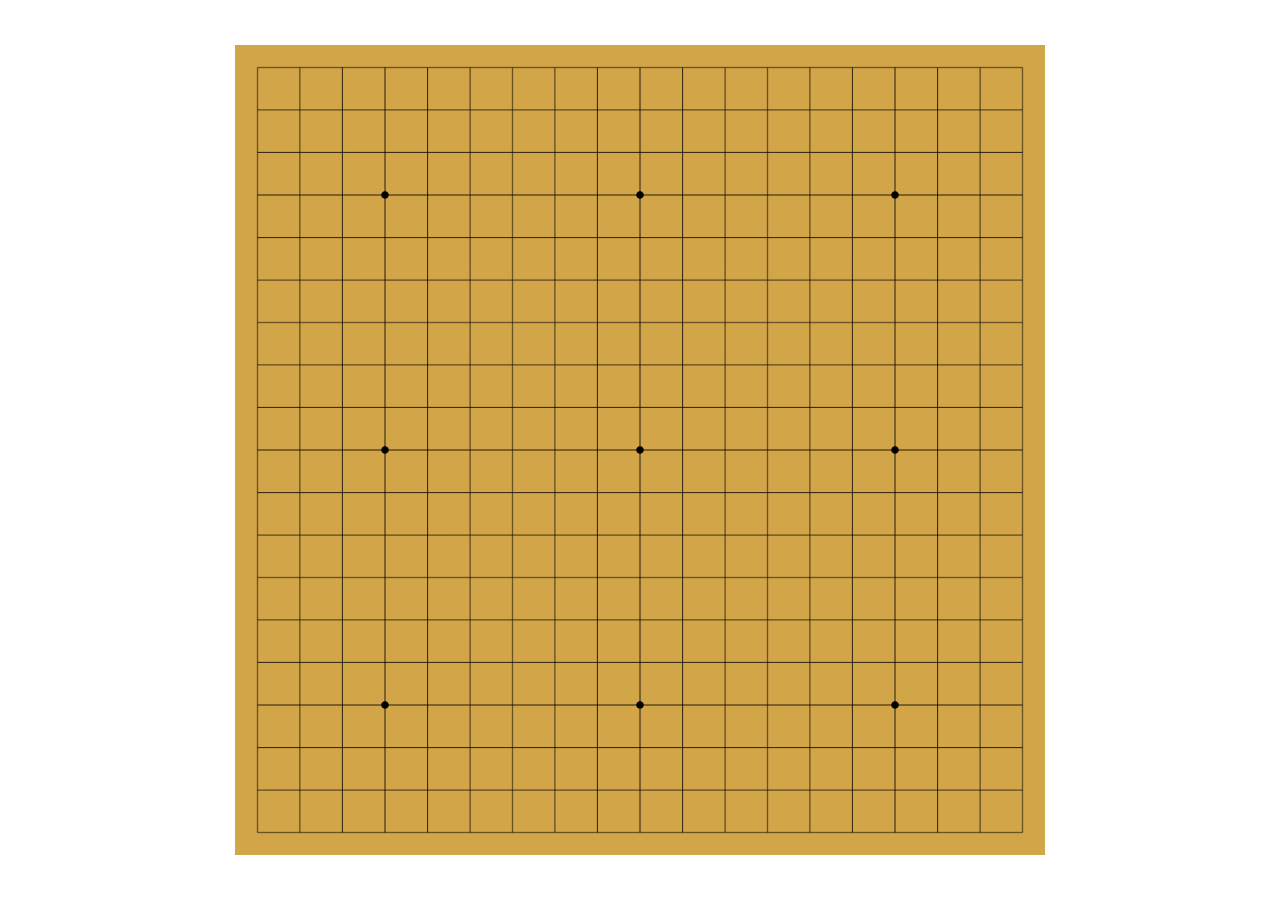
<file: static/board.html>
<!DOCTYPE html>
<html lang="en">
<head>
    <meta charset="UTF-8">
    <meta name="viewport" content="width=device-width, initial-scale=1.0">
    <title>Baduk board</title>
    <link rel="stylesheet" href="style.css">
</head>
<body>
    <canvas id="canvas" width=1080 height=1080></canvas>
    <script src="graphic.js"></script>
    <script src="websocket.js"></script>
</body>
</html>
</file>
<file: static/style.css>
html,
body {
  margin: 0;
}

#canvas {
  background-color: blanchedalmond;
    position: absolute;
    left: 0;
    right: 0;
    top: 0;
    bottom: 0;
    margin: auto;
}

@media all and (orientation: portrait) {
  #canvas {
    width: 90vw;
    height: 90vw;
  }
}

@media all and (orientation: landscape) {
  #canvas {
    width: 90vh;
    height: 90vh;
  }
}
</file>
